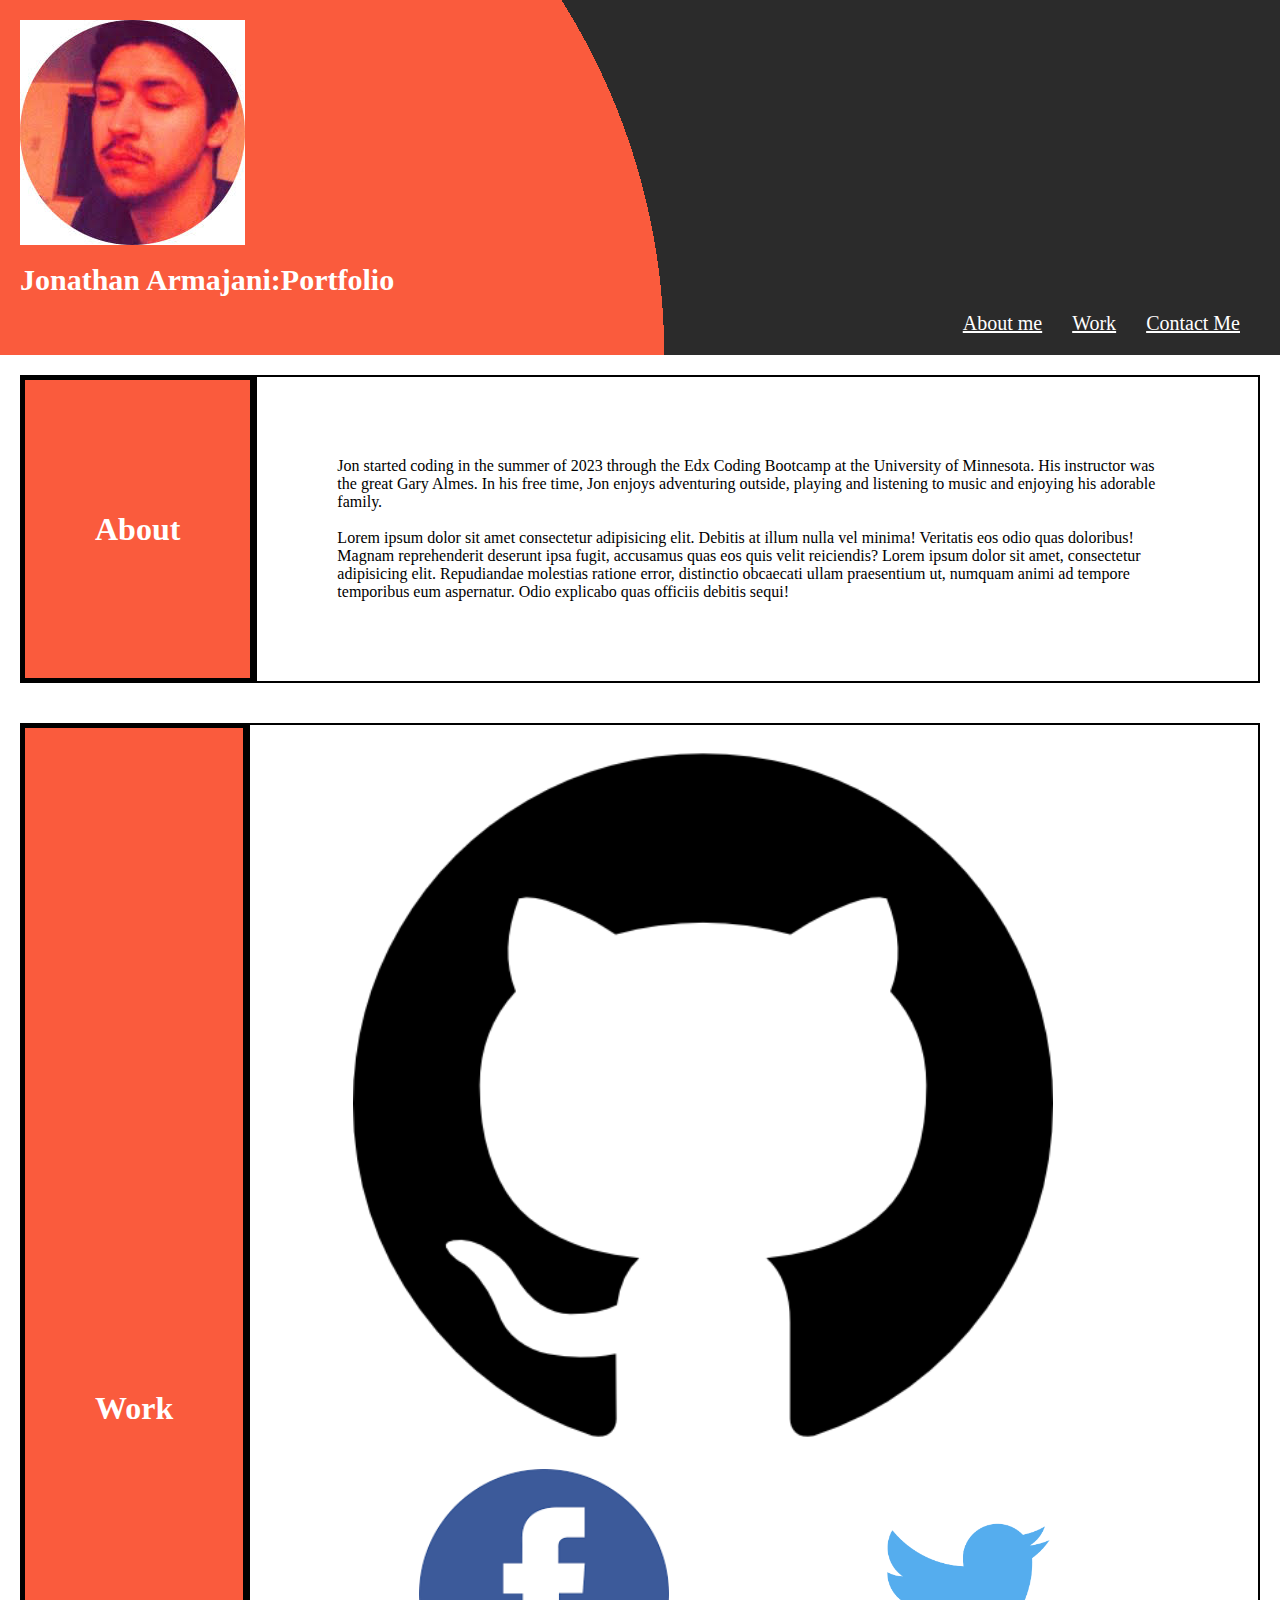
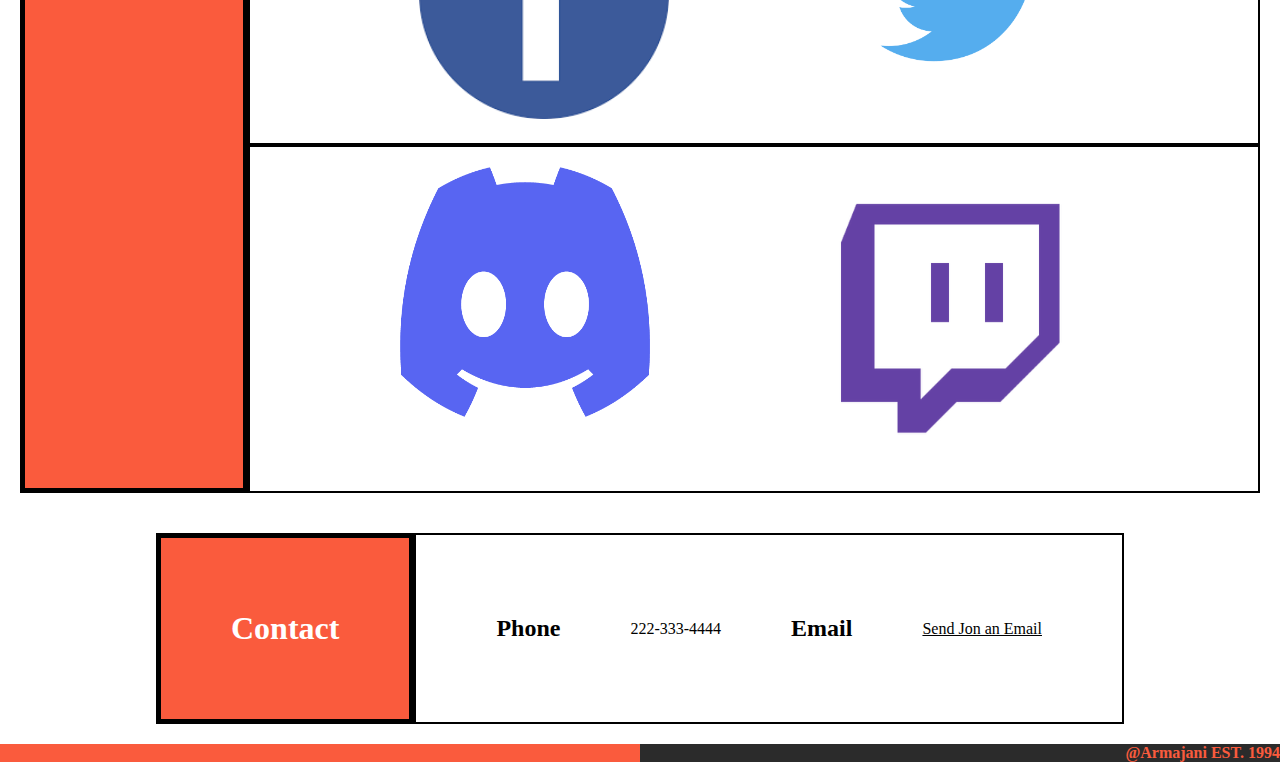
<file: index.html>
<!DOCTYPE html>
<html lang="en">
<head>
  <meta charset="UTF-8">
  <meta name="viewport" content="width=device-width, initial-scale=1.0">
  <title>Jon Armajani:Portfolio</title>

<link rel="stylesheet" href="assets/style.css">

</head>



<body>

  <header>
    <div class="avatar"> 
      <img src="assets/images/unnamed.jpg"></img>
      <alt="Jon"></alt>
      </div>
      <br>
      <h1>Jonathan Armajani:Portfolio</h1>
    
    <nav>
        <ul>
          <li>
            <a href="#about-jon">About me</a>
          </li>
          <li>
            <a href="#work">Work</a>
          </li>
          <li>
            <a href="#contact-me">Contact Me</a>
          </li>
        </ul>
    </nav>

  </header>

  <main>

  </div>

    <section class="about-me"> 
      <h1 id="about-jon">About</h1>
      <p>
        Jon started coding in the summer of 2023 through the Edx Coding Bootcamp at the University of Minnesota. His instructor was the great Gary Almes. In his free time, Jon enjoys adventuring outside, playing and listening to music and enjoying his adorable family.
     <br><br>
        Lorem ipsum dolor sit amet consectetur adipisicing elit. Debitis at illum nulla vel minima! Veritatis eos odio quas doloribus! Magnam reprehenderit deserunt ipsa fugit, accusamus quas eos quis velit reiciendis? Lorem ipsum dolor sit amet, consectetur adipisicing elit. Repudiandae molestias ratione error, distinctio obcaecati ullam praesentium ut, numquam animi ad tempore temporibus eum aspernatur. Odio explicabo quas officiis debitis sequi!
      </p>

    </section>


  <section class="work">
      <h1 id="work">Work</h1>

    <div class="img-container">
    <div class="img-row">
         <a href="https://github.com/"><img src="./assets/images/github.png" alt="Github" style=" width: 700px; height: 700px;"></a> <br>
         <a href="https://www.facebook.com/"><img src="./assets/images/fb.png" alt="Facebook" style="width: 250px; height: 250px; display:flex; align-items: center;"></a>
         <a href="https://twitter.com/i/flow/login"><img src="./assets/images/twitter.png" alt="Twitter" style="width: 250px; height: 250px;"></a>
    </div> 
    
  
    <div class="img-row">
         <a href="https://https://discord.com/"><img src="./assets/images/discord.png" alt="Discord" style="width: 250px; height: 250px;"></a>
         <a href="https://https://www.twitch.tv/"><img src="./assets/images/twitch2.png" alt="Twitch" style="width:300px; height:300px;">></a>
    </div>

  </section>


    <section class="contact-me">
      <h1 id="contact-me">Contact</h1>
      <div class="contact-info">
        <h2> Phone</h2>
        <p>222-333-4444</p>

        <h2> Email</h2>
        <p><a href="mailto: JonA@email.com" style="color:black;">Send Jon an Email</a> </p>
      
      </div>
    </section>


</main>



<footer>
 @Armajani EST. 1994
</footer>
</body>
</html>
</file>
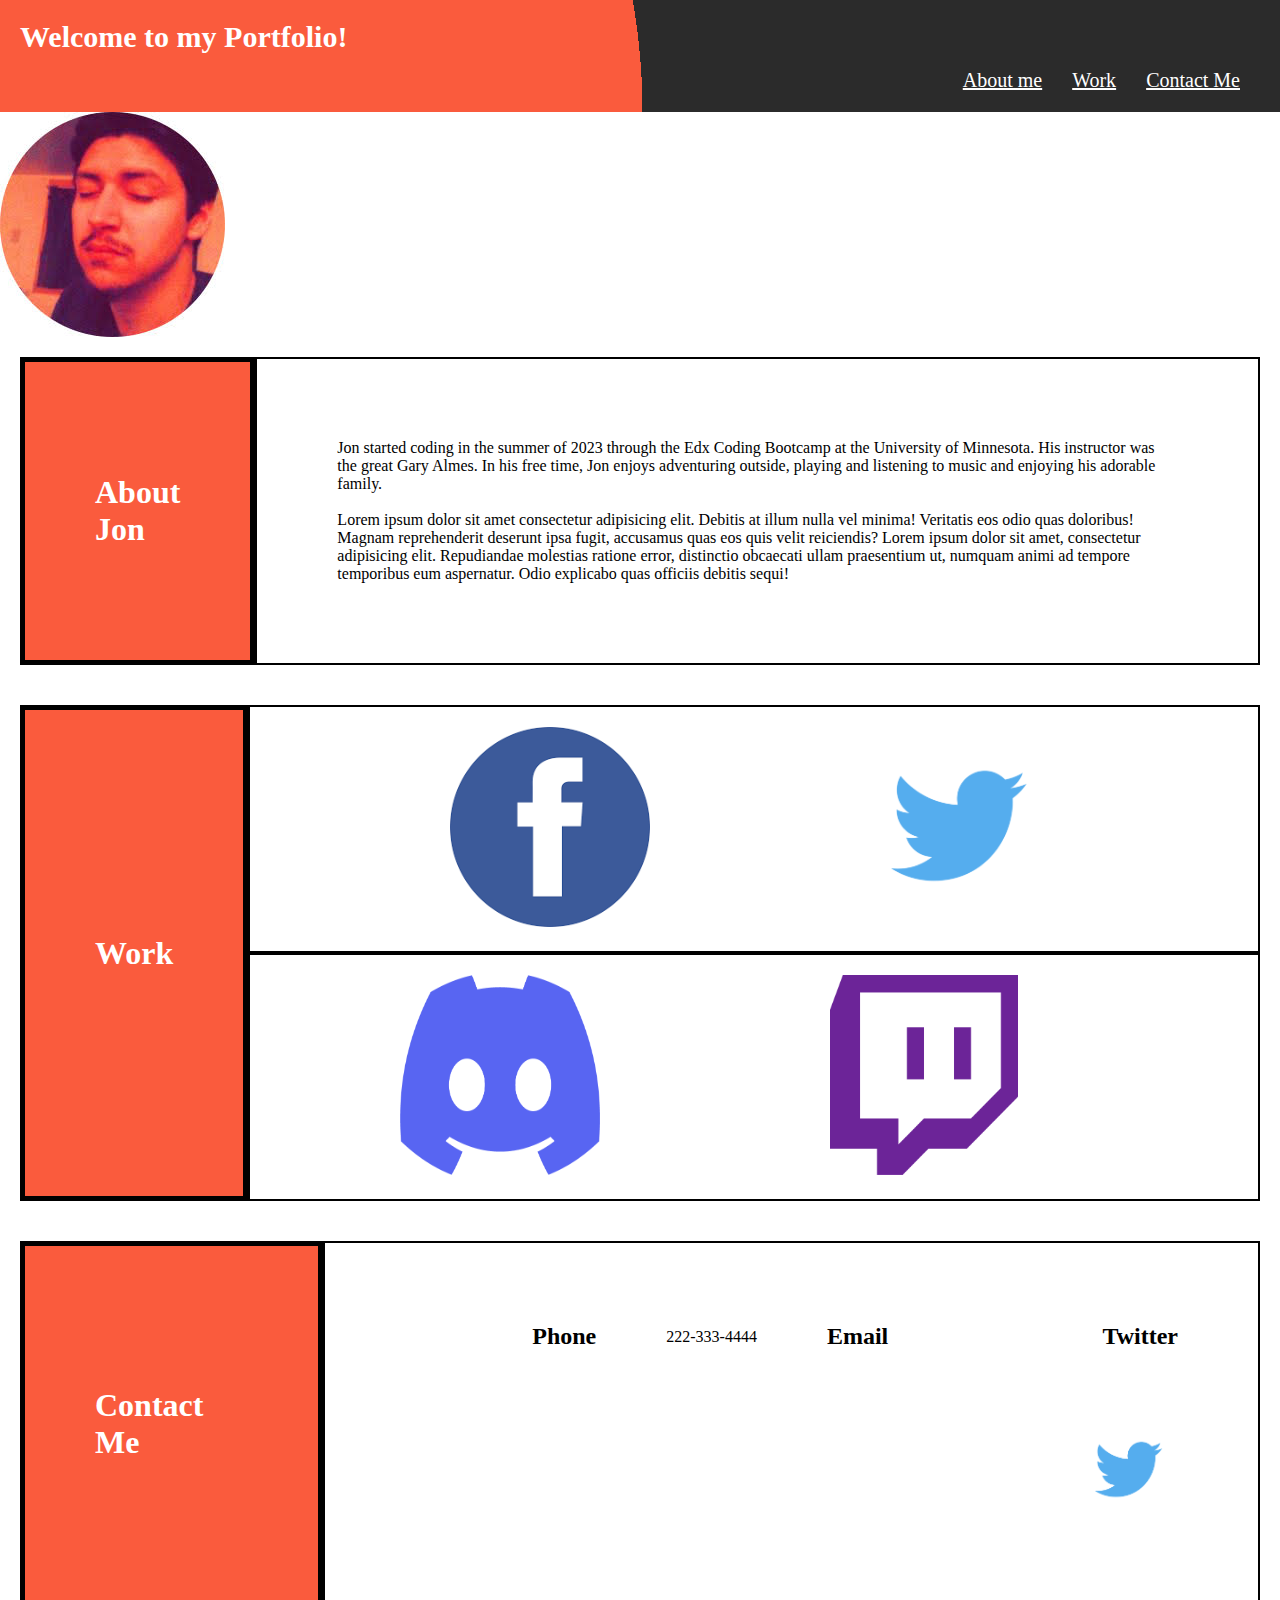
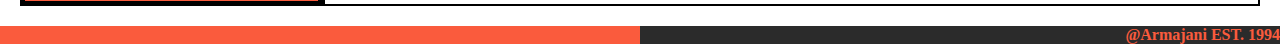
<file: css-portfolio.html>
<!DOCTYPE html>
<html lang="en">
<head>
  <meta charset="UTF-8">
  <meta name="viewport" content="width=device-width, initial-scale=1.0">
  <title>Jon Armajani:Portfolio</title>

<link rel="stylesheet" href="assets/style.css">

</head>



<body>

  <header>
    <h1>Welcome to my Portfolio!</h1>

    <nav>
        <ul>
          <li>
            <a href="#about-jon">About me</a>
          </li>
          <li>
            <a href="#work">Work</a>
          </li>
          <li>
            <a href="#contact-me">Contact Me</a>
          </li>
        </ul>
    </nav>

  </header>
<div class="avatar"> 
  <img src="assets/images/unnamed.jpg"></img>
  <alt="Jon"></alt></div>
  <main>

  </div>

    <section class="about-me"> 
      <h1 id="about-jon">About Jon
      </h1>
      <p>
        Jon started coding in the summer of 2023 through the Edx Coding Bootcamp at the University of Minnesota. His instructor was the great Gary Almes. In his free time, Jon enjoys adventuring outside, playing and listening to music and enjoying his adorable family.
     <br><br>
        Lorem ipsum dolor sit amet consectetur adipisicing elit. Debitis at illum nulla vel minima! Veritatis eos odio quas doloribus! Magnam reprehenderit deserunt ipsa fugit, accusamus quas eos quis velit reiciendis? Lorem ipsum dolor sit amet, consectetur adipisicing elit. Repudiandae molestias ratione error, distinctio obcaecati ullam praesentium ut, numquam animi ad tempore temporibus eum aspernatur. Odio explicabo quas officiis debitis sequi!
      </p>

    </section>

</div>

    <section class="work">
      <h1 id="work">Work</h1>

      <div class="img-container">
      <div class="img-row">
         <a href="https://www.facebook.com/"><img src="./assets/images/fb.png" alt="Facebook" style="width: 200px; height: 200px;">></a>
         <a href="https://twitter.com/i/flow/login"><img src="./assets/images/twitter.png" alt="Twitter" style="width: 200px; height: 200px;"></a>
      </div> 
    
  
      <div class="img-row">
         <a href="https://https://discord.com/"><img src="./assets/images/discord.png" alt="Twitter" style="width: 200px; height: 200px;"></a>
         <a href="https://https://www.twitch.tv/"><img src="./assets/images/twitch.png" alt="Twitter" style="width:350px; height:200px;">></a>
      </div>

       </div>
    </section>


    <section class="contact-me">
      <h1 id="contact-me">Contact Me</h1>
      <div class="contact-info">
        <h2> Phone</h2>
        <p>222-333-4444</p>

        <h2> Email</h2>
        <p><a href="mailto: JonA@email.com">Send Email</a></p>

        <h2>Twitter</h2>
        <p><a href="https://twitter.com/i/flow/login"><img src="./assets/images/twitter.png" alt="Twitter" 
          style="width: 100px; height: 100px;"></a></p>
      
      </div>
    </section>


</main>



<footer>
 @Armajani EST. 1994
</footer>
</body>
</html>
</file>
<file: assets/style.css>
* {
  box-sizing: border-box;
  padding: 0;
  margin: 0;
  font-family: 'Trebuchet MS', 'Lucida Sans Unicode', 'Lucida Grande';

}

a:link {
  color: white;
}
a:visited {
  color: rgb(250,91,61);
}

header {
  padding: 20px;
  font-family: 'Trebuchet MS', 'Lucida Sans Unicode', 'Lucida Grande';

  background: radial-gradient(circle farthest-corner at bottom left, rgb(250,91,61) 50%, #2b2b2b 40%);
  /* this was a background I got from a css generator my instructor showed me. He said this would be okay to use in this assignment
  link: https://cssgenerator.org/gradient-css-generator.html
  */
  color: #ffffff;
}

header h1 {
  display: inline-block;
  font-size: 30px;
  color: #ffffff;
  justify-content: flex-end;
  font-family:'Trebuchet MS', 'Lucida Sans Unicode', 'Lucida Grande';
}

header nav {
  padding-top: 15px;
  margin-right: 20px;
  display: flex;
  justify-content: flex-end;
  font-family: 'Trebuchet MS', 'Lucida Sans Unicode', 'Lucida Grande';
  font-size: 20px;
  color: white;
}

header nav ul {
  list-style-type: none;
}

header nav ul li {
  display: inline-block;
  margin-left: 25px;
}

.avatar {
  display: flex;
  justify-content: left;
  border-radius: 100%;
}
.about-me {
  display: flex;
  padding: 20px;

}

.about-me h1 {
  display: flex;
  padding: 70px;
  border: 5px solid #000000;
  background-color: rgb(250,91,61);
  color: white;
  align-items: center;


}
.about-me img {
  display: flex;
  align-items: center;
}

.about-me p {
  display: flex;
  position: relative;
  gap: 10px;
  border: 2px solid #000000;
  padding: 80px;



}

.work,
.contact-me {
  display: flex;
  padding: 20px;
  justify-content: center;
}

.work h1,
.contact-me h1 {
  display: flex;
  padding: 70px;
  border: 5px solid #000000;
  background-color: rgb(250,91,61);
  color: white;
  justify-content: baseline;
  align-items: center;
}

.img-container{
  width: 90vw;
  display: flex;
  flex-direction: column;
}

.img-row {
  display: flex;
  flex-wrap: wrap;
  gap:20px;
  justify-content: space-evenly;
  border: 2px solid #000000;
  padding: 20px;
  flex-flow: wrap;
  justify-items: center;
 
}

.contact-info {
  display: flex;
  flex-wrap: wrap;
  gap: 70px;
  border: 2px solid #000000;
  padding: 80px;
  justify-content: right;
  color: black;
  align-items: center;
}

footer {
  display: flex;
  justify-content: flex-end;
  color: rgb(250,91,61);
  background:radial-gradient(circle farthest-corner at bottom left, rgb(250,91,61) 50%, #2b2b2b 40%);
  font-weight: bold;
}
/*.contact-me {
  display: flex;
  padding: 20px; 
}*/

/*.contact-me h1{
  display: flex;
  padding: 70px;
  border: 5px solid #000000;
  background-color: rgb(250,91,61);
  color: white;
}*/


/*
*/

@media screen and (max-width: 992px ){
  .about-me h1, .work h1, .contact-me h1 {
    background-color: rgb(45, 0, 66);
  }
}
</file>
